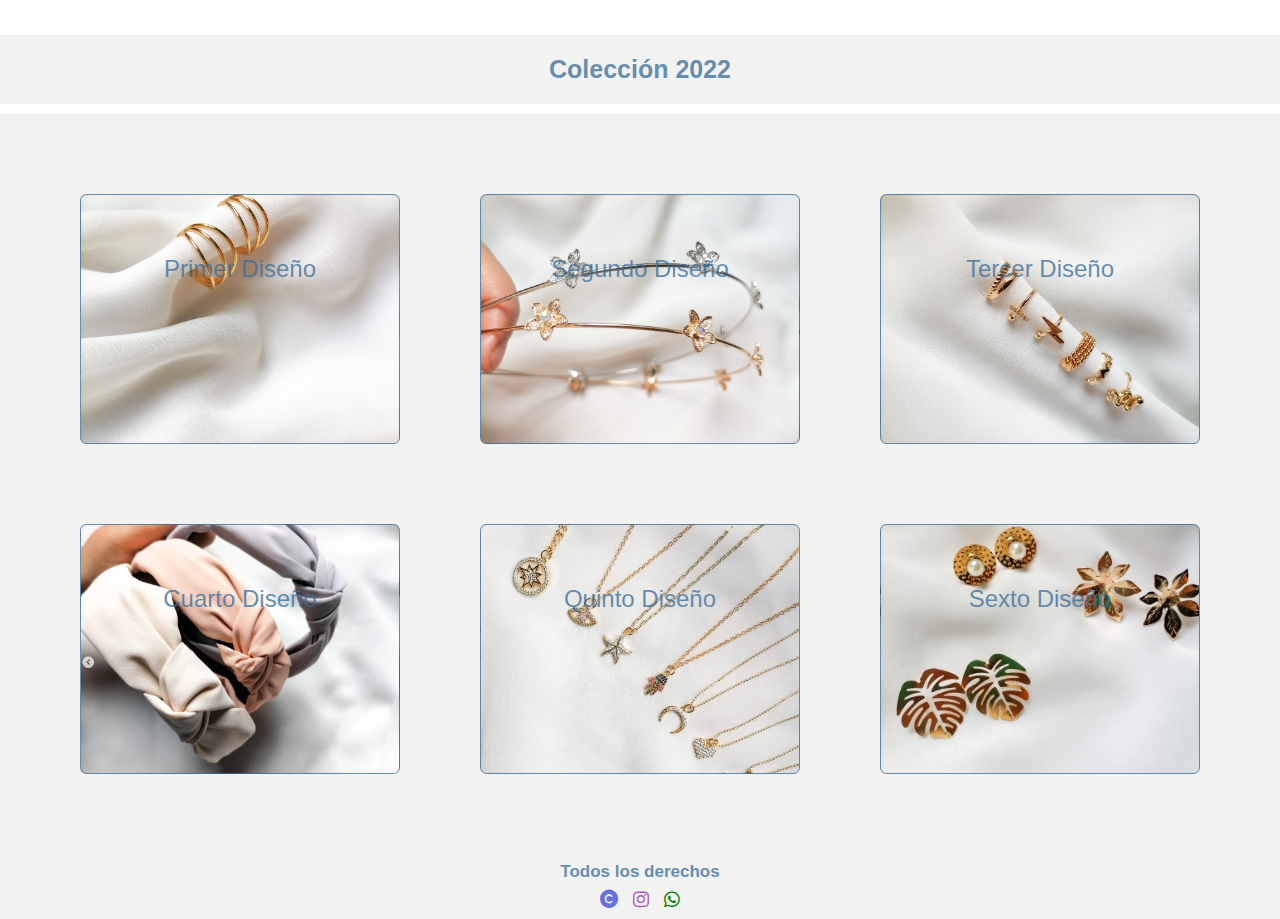
<file: index.html>
<!DOCTYPE html>
<html lang="en">
<head>
    <meta charset="UTF-8">
    <meta http-equiv="X-UA-Compatible" content="IE=edge">
    <meta name="viewport" content="width=device-width, initial-scale=1.0">
    <link rel="stylesheet" href="styles.css">
    <link rel="stylesheet" href="https://cdnjs.cloudflare.com/ajax/libs/font-awesome/6.1.1/css/all.min.css">
    <title>Entregable 2</title>
</head>
<body>
    <h1>Colección 2022</h1>
    <section class="content">
        <div class="item item1"> <a href="/pages/Primer Diseño.html">Primer Diseño</a></div>
        <div class="item item2"> <a href="/pages/Segundo Diseño.html">Segundo Diseño</a></div>
        <div class="item item3"> <a href="/pages/Tercer Diseño.html">Tercer Diseño</a></div>
        <div class="item item4"> <a href="/pages/Cuarto Diseño.html">Cuarto Diseño</a></div>
        <div class="item item5"> <a href="/pages/Quinto Diseño.html">Quinto Diseño</a></div>
        <div class="item item6"> <a href="/pages/Sexto Diseño.html ">Sexto Diseño </a></div>
    </section>
    <footer>
        <h4>Todos los derechos</h4>
    <section class="cierre">
    <div class="social1"><i class="fa-solid fa-copyright"></i></div>
    <div class="social2"><i class="fa-brands fa-instagram"></i></div>
    <div class="social3"><i class="fa-brands fa-whatsapp"></i></div>
</section>
</footer>
</body>
</html>
</file>
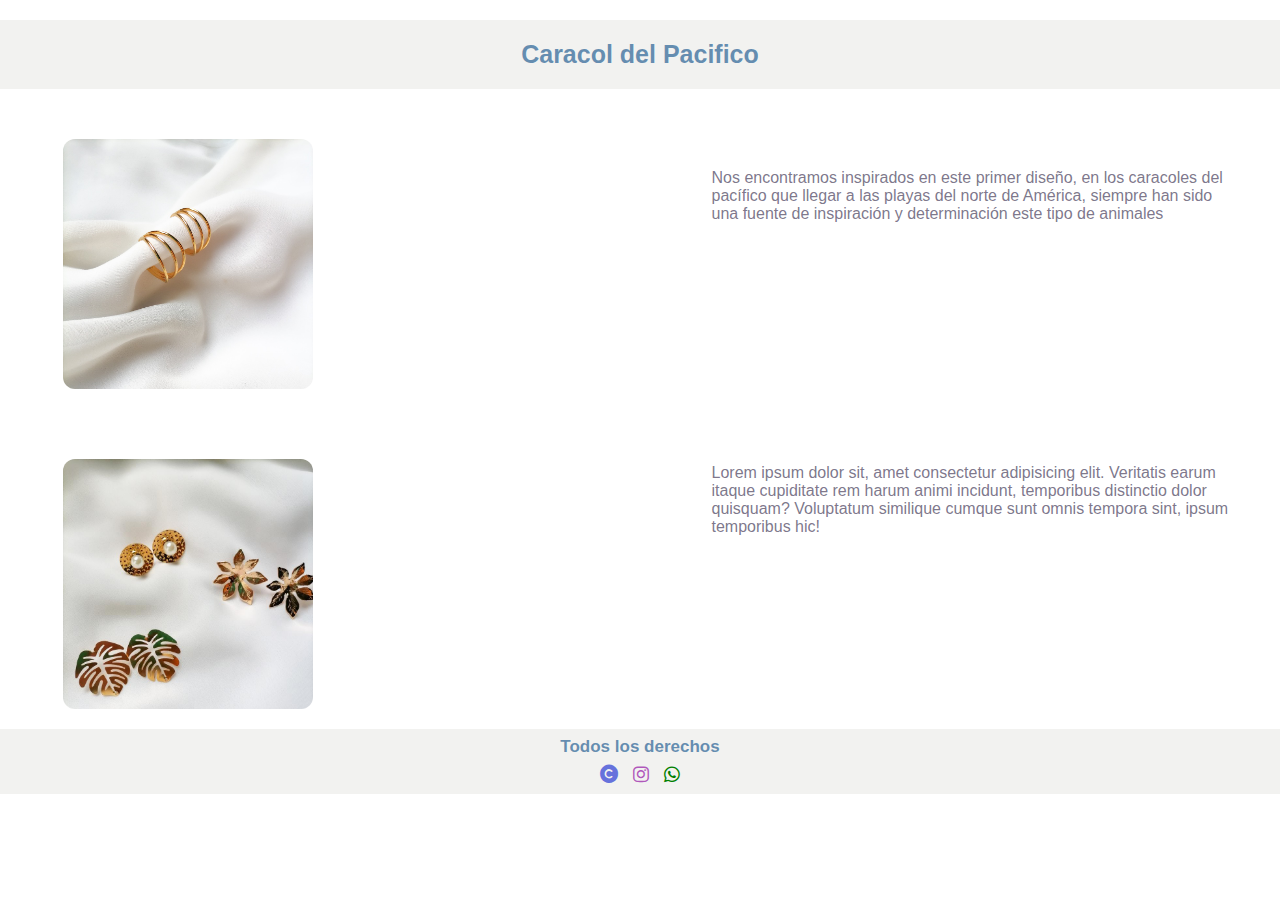
<file: pages/Primer Diseño.html>
<!DOCTYPE html>
<html lang="en">
<head>
    <meta charset="UTF-8">
    <meta http-equiv="X-UA-Compatible" content="IE=edge">
    <meta name="viewport" content="width=device-width, initial-scale=1.0">
    <link rel="stylesheet" href="/styles.css">
    <link rel="stylesheet" href="https://cdnjs.cloudflare.com/ajax/libs/font-awesome/6.1.1/css/all.min.css">
    <title>Primer Diseño</title>
</head>
<body class="b1">
    <h2>Caracol del Pacifico</h2>
    <section class="conjunto1">
        <div class="ph1"></div>
            <div class="descripcion1">Nos encontramos inspirados en este primer diseño, en los caracoles del pacífico que llegar a las playas del norte de América, siempre han sido una fuente de inspiración y determinación este tipo de animales</div>
            <div class="ph1d"></div>
            <div class="descripcion1d">Lorem ipsum dolor sit, amet consectetur adipisicing elit. Veritatis earum itaque cupiditate rem harum animi incidunt, temporibus distinctio dolor quisquam? Voluptatum similique cumque sunt omnis tempora sint, ipsum temporibus hic!
            </div>
    </section>  
<footer>
    <h4>Todos los derechos</h4>
        <section class="cierre">
    <div class="social1"><i class="fa-solid fa-copyright"></i></div>
    <div class="social2"><i class="fa-brands fa-instagram"></i></div>
    <div class="social3"><i class="fa-brands fa-whatsapp"></i></div>
</footer>
</body>
</html>
</file>
<file: styles.css>
*{
    padding: 0;
    margin: 0;
    box-sizing: border-box;
}


h1{
    font-size: 25px;
    font-family: Verdana, Geneva, Tahoma, sans-serif;
    padding: auto;
    text-align: center;
    color: rgba(54, 108, 155, 0.753);
    background-color: rgba(151, 151, 133, 0.123);
    padding: 20px 40px;
    margin-top: 35px;
    margin-bottom: 10px;
}

.content{
background-color: rgba(151, 151, 133, 0.123);
padding: 40px;
width: 100%;
color: rgba(54, 108, 155, 0.753);
}

.item{
    font-family: Verdana, Geneva, Tahoma, sans-serif;
    padding: 60px;
    margin: 40px;
    height: 250px;
    border: 1.1px solid rgba(54, 108, 155, 0.753);
    text-align: center;
    border-radius: 6.5px;
}

.item:hover{
    transform: scale(01.1);
    transition:all 1.4s;
    box-shadow: 2px 5px 5px 5px  rgba(128, 128, 128, 0.397);
}

a{
    text-decoration: none;
    text-shadow: 20px;
    color:rgba(54, 108, 155, 0.753);
    font-size: 24px;
}

.item1{
    background-image: url(/imagenes/Foto\ 1.jpg);
    background-size: cover;
    background-position: center;
}

.item2{
    background-image: url(/imagenes/Foto2.jpg);
    background-size: cover;
    background-position: center;
}

.item3{
    background-image: url(/imagenes/Foto\ 3.jpg);
    background-size: cover;
    background-position: center;
}

.item4{
    background-image: url(/imagenes/Foto\ 4.jpg);
        background-size: cover;
    background-position: center;
}

.item5{
    background-image: url(/imagenes/foto\ 7.jpg);
    background-size: cover;
    background-position: center;
}
.item6{
    background-image: url(/imagenes/foto\ 8.jpg);
    background-size: cover;
    background-position:center;
}

@media only screen and (max-width:370px)
{
    .content{
        display: grid;
        grid-template-columns: 1fr;
    }
}

@media only screen and (min-width:750px)
{
    .content{
        display:grid;
        grid-template-columns: 1fr 1fr;
    }
}

@media only screen and (min-width:950px)
{
    .content{
        display:grid;
        grid-template-columns: 1fr 1fr 1fr;
    }
}

h2{
    font-size: 25px;
    font-family: Verdana, Geneva, Tahoma, sans-serif;
    padding: auto;
    text-align: center;
    color: rgba(54, 108, 155, 0.753);
    background-color: rgba(151, 151, 133, 0.123);
    padding: 20px 40px;
    margin-top: 20px;
    margin-bottom: 10px;
}

section.conjunto1{
    display: grid;
    grid-template-columns: 1fr 1fr;
    grid-template-rows: 1fr 1fr;
    margin-left: 63px;
    margin-top: 50px;
}

.ph1{
    width: 250px;
    height: 250px;
    background-image: url(/imagenes/Foto\ 1.jpg);
    background-size: cover;
    border-radius: 12px;
    grid-column: 1/2;
    padding: 35px 35px;
}

.ph1:hover{
    transform: scale(1.005);
    transition:all 1s;
    box-shadow: 2px 5px 5px 5px  rgba(128, 128, 128, 0.397);
}

.descripcion1{
    grid-column: 2/3;
    font-size: 16px;
    font-family: Verdana, Geneva, Tahoma, sans-serif;
    color: rgba(69, 59, 88, 0.705);
    padding: 20px 40px;
    margin-top: 10px;
    margin-bottom: 10px;
}

.descripcion1d{
    grid-column: 2/3;
    font-size: 16px;
    font-family: Verdana, Geneva, Tahoma, sans-serif;
    color: rgba(69, 59, 88, 0.705);
    padding: 20px 40px;
    margin-top: 10px;
    margin-bottom: 10px;
}

.ph1d{
    background-image: url(/imagenes/foto\ 8.jpg);
    width: 250px;
    height: 250px;
    background-size: cover;
    border-radius: 12px;
    grid-column: 1/2;
    padding: 35px 35px;
    margin-top: 25px;
    margin-bottom: 20px;
}

.ph1d:hover{
    transform: scale(1.005);
    transition:all 1s;
    box-shadow: 2px 5px 5px 5px  rgba(128, 128, 128, 0.397);
}

.cierre{
    display: flex;
    flex-direction: row;
    justify-content: center;
    font-size: 18px;
}

@media only screen and (max-width:370px)
{
    .conjunto1{
        display: grid;
        grid-template-columns: 1fr;
    }
}

@media only screen and (min-width:750px)
{
    .conjunto1{
        display:grid;
        grid-template-columns: 1fr 1fr;
    }
}

@media only screen and (min-width:950px)
{
    .conjunto1{
        display:grid;
        grid-template-columns: 1fr 1fr 1fr;
    }
}

footer{
    background-color: rgba(151, 151, 133, 0.123);
text-align: center;
font-family: Verdana, Geneva, Tahoma, sans-serif;
font-size: 17px;
padding: 8px 15px;
color:rgba(54, 108, 155, 0.753);
padding-bottom: 1px;
}

.social1{
    color: rgba(39, 56, 211, 0.685);
    margin: 5px 5px;
    padding: 2.5px 2.5px;
}
.social2{
    color: rgba(167, 66, 180, 0.877);
    margin: 5px 5px;
    padding: 2.5px 2.5px;
}
.social3{
    color: green;
    margin: 5px 5px;
    padding: 2.5px 2.5px;
}
</file>
